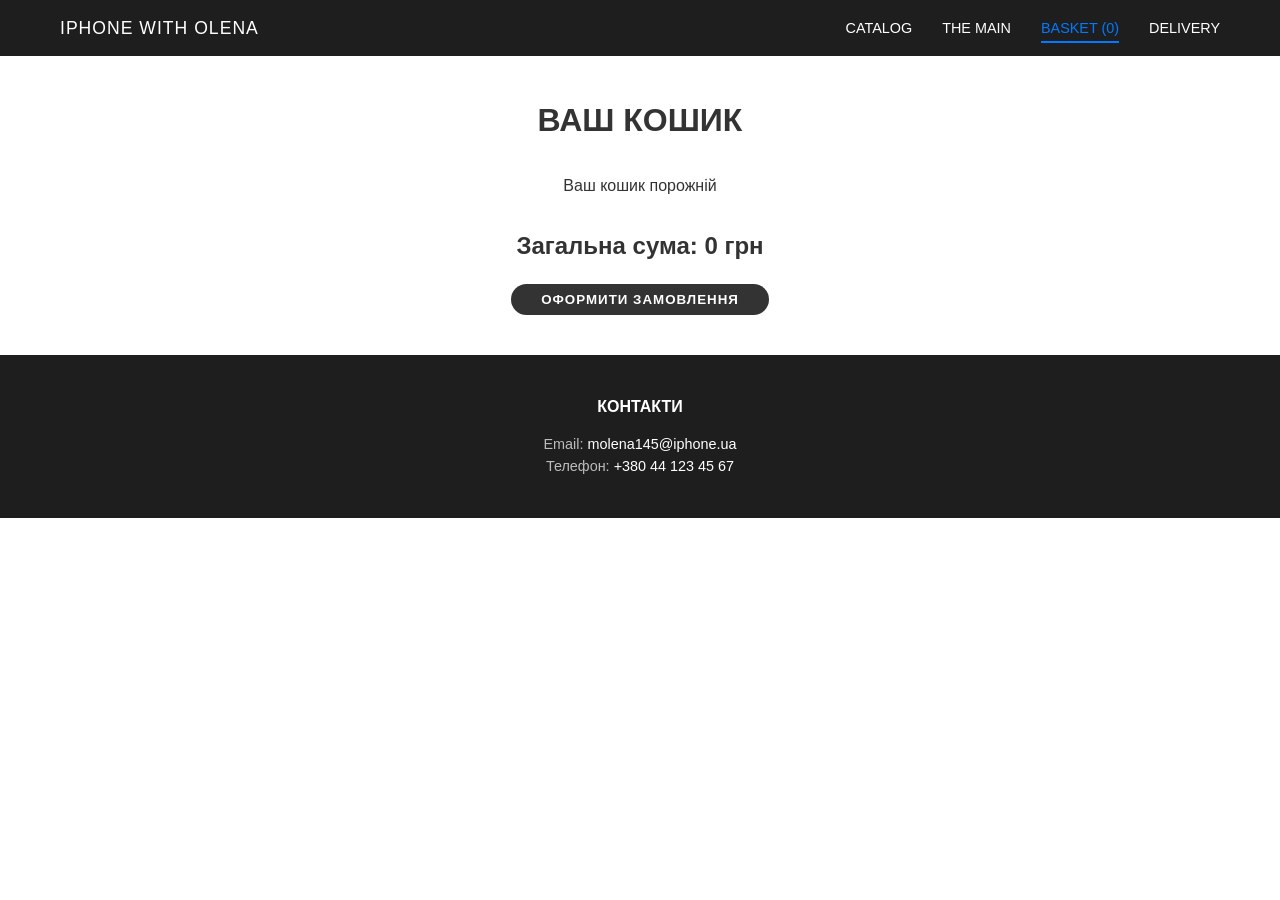
<file: cart (1).html>
<!DOCTYPE html>
<html lang="uk">
<head>
  <meta charset="UTF-8">
  <meta name="viewport" content="width=device-width, initial-scale=1.0">
  <title>Кошик | IPHONE WITH OLENA</title>
  <link rel="stylesheet" href="style.css">
  <link rel="stylesheet" href="https://cdnjs.cloudflare.com/ajax/libs/font-awesome/6.0.0-beta3/css/all.min.css">
</head>
<body>

<header class="site-header">
  <nav class="main-nav">
    <a href="index.html" class="nav-item logo-title">IPHONE WITH OLENA</a>
    <ul class="nav-list">
      <li><a href="catalog.html" class="nav-link">catalog</a></li>
      <li><a href="index.html" class="nav-link">the main</a></li>
      <li><a href="cart.html" class="nav-link active">basket (<span id="cartCount">0</span>)</a></li>
      <li><a href="delivery.html" class="nav-link">delivery</a></li>
    </ul>
  </nav>
</header>

<main class="main-content" style="padding:40px 20px; max-width:1000px; margin:auto;">
  <h2 style="text-align:center; margin-bottom:30px;">Ваш кошик</h2>

  <div id="cartItems" class="categories-grid">
    </div>

  <div style="text-align:center; margin-top:30px;">
    <p id="totalPrice" style="font-size:1.5rem; font-weight:bold; margin-bottom: 20px;">Загальна сума: 0 грн</p>
    <button id="checkoutBtn" class="buy-button">Оформити замовлення</button>
  </div>
</main>

<div id="orderModal" class="modal">
  <div class="modal-content">
    <span class="close-btn">&times;</span>
    <h3>Заповніть дані для оформлення</h3>
    <form id="orderForm" class="order-form">
      <label for="name">Ваше ім'я та прізвище:</label>
      <input type="text" id="name" name="name" required>

      <label for="phone">Номер телефону:</label>
      <input type="tel" id="phone" name="phone" required pattern="[0-9]{10,12}">

      <label for="address">Адреса доставки (Місто, Відділення Нової Пошти):</label>
      <input type="text" id="address" name="address" required>

      <button type="submit" class="buy-button">ПІДТВЕРДИТИ ЗАМОВЛЕННЯ</button>
    </form>
  </div>
</div>
<footer class="site-footer">
  <div class="footer-columns" style="justify-content:center; text-align:center;">
    <div class="footer-col">
      <h4>Контакти</h4>
      <p>Email: <a href="mailto:molena145@iphone.ua">molena145@iphone.ua</a></p>
      <p>Телефон: <a href="tel:+380441234567">+380 44 123 45 67</a></p>
    </div>
  </div>
</footer>

<script src="script.js"></script>
</body>
</html>
</file>
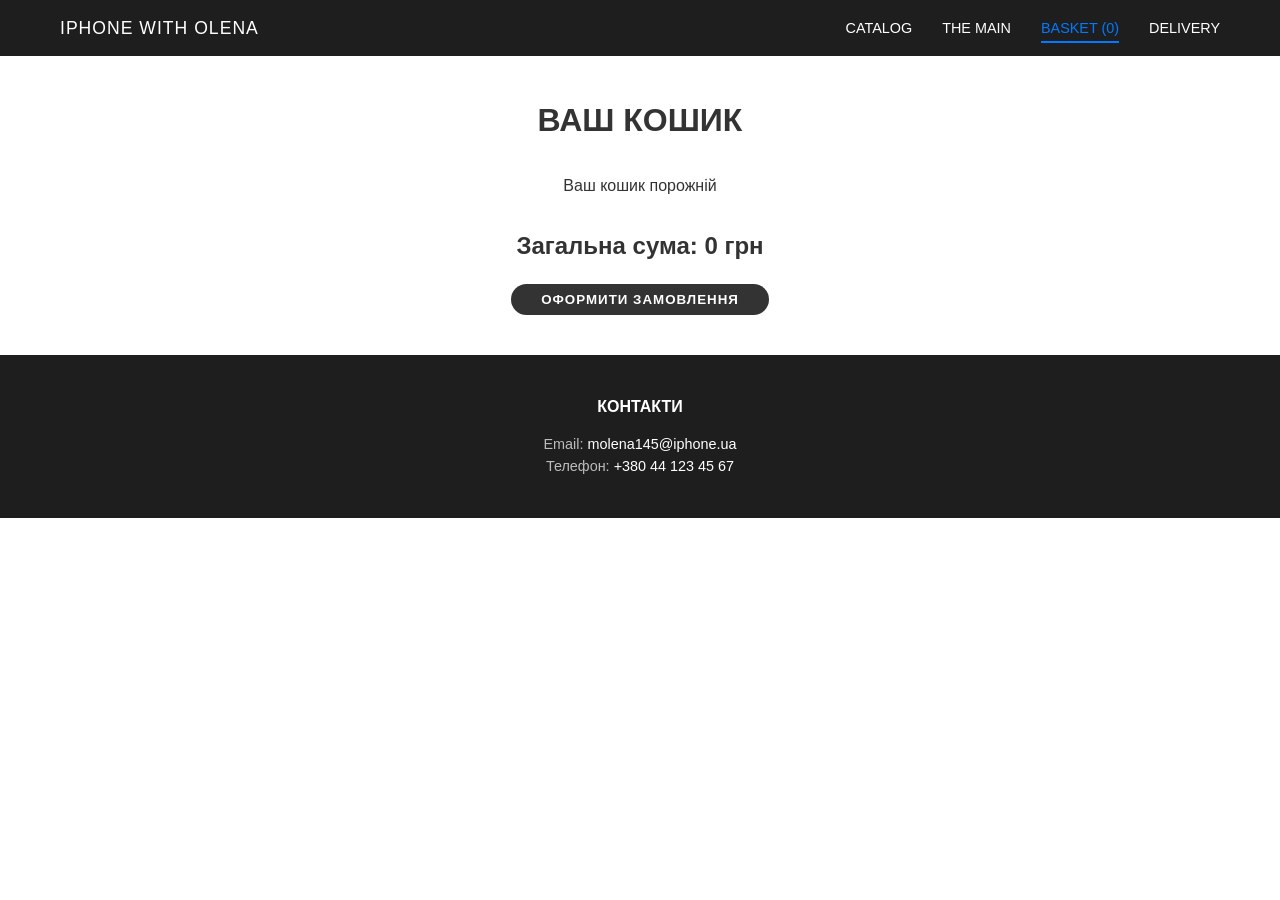
<file: cart.html>
<!DOCTYPE html>
<html lang="uk">
<head>
  <meta charset="UTF-8">
  <meta name="viewport" content="width=device-width, initial-scale=1.0">
  <title>Кошик | IPHONE WITH OLENA</title>
  <link rel="stylesheet" href="style.css">
  <link rel="stylesheet" href="https://cdnjs.cloudflare.com/ajax/libs/font-awesome/6.0.0-beta3/css/all.min.css">
</head>
<body>

<header class="site-header">
  <nav class="main-nav">
    <a href="index.html" class="nav-item logo-title">IPHONE WITH OLENA</a>
    <ul class="nav-list">
      <li><a href="catalog.html" class="nav-link">catalog</a></li>
      <li><a href="index.html" class="nav-link">the main</a></li>
      <li><a href="cart.html" class="nav-link active">basket (<span id="cartCount">0</span>)</a></li>
      <li><a href="delivery.html" class="nav-link">delivery</a></li>
    </ul>
  </nav>
</header>

<main class="main-content" style="padding:40px 20px; max-width:1000px; margin:auto;">
  <h2 style="text-align:center; margin-bottom:30px;">Ваш кошик</h2>

  <div id="cartItems" class="categories-grid">
    </div>

  <div style="text-align:center; margin-top:30px;">
    <p id="totalPrice" style="font-size:1.5rem; font-weight:bold; margin-bottom: 20px;">Загальна сума: 0 грн</p>
    <button id="checkoutBtn" class="checkout-button">Оформити замовлення</button>
  </div>
</main>

<div id="orderModal" class="modal">
  <div class="modal-content">
    <span class="close-btn">&times;</span>
    <h3>Заповніть дані для оформлення</h3>
    <form id="orderForm" class="order-form">
      <label for="name">Ваше ім'я та прізвище:</label>
      <input type="text" id="name" name="name" required>

      <label for="phone">Номер телефону:</label>
      <input type="tel" id="phone" name="phone" required pattern="[0-9]{10,12}">

      <label for="address">Адреса доставки (Місто, Відділення Нової Пошти):</label>
      <input type="text" id="address" name="address" required>

      <button type="submit" class="checkout-button">ПІДТВЕРДИТИ ЗАМОВЛЕННЯ</button>
    </form>
  </div>
</div>
<footer class="site-footer">
  <div class="footer-columns" style="justify-content:center; text-align:center;">
    <div class="footer-col">
      <h4>Контакти</h4>
      <p>Email: <a href="mailto:molena145@iphone.ua">molena145@iphone.ua</a></p>
      <p>Телефон: <a href="tel:+380441234567">+380 44 123 45 67</a></p>
    </div>
  </div>
</footer>

<script src="script.js"></script>
</body>
</html>
</file>
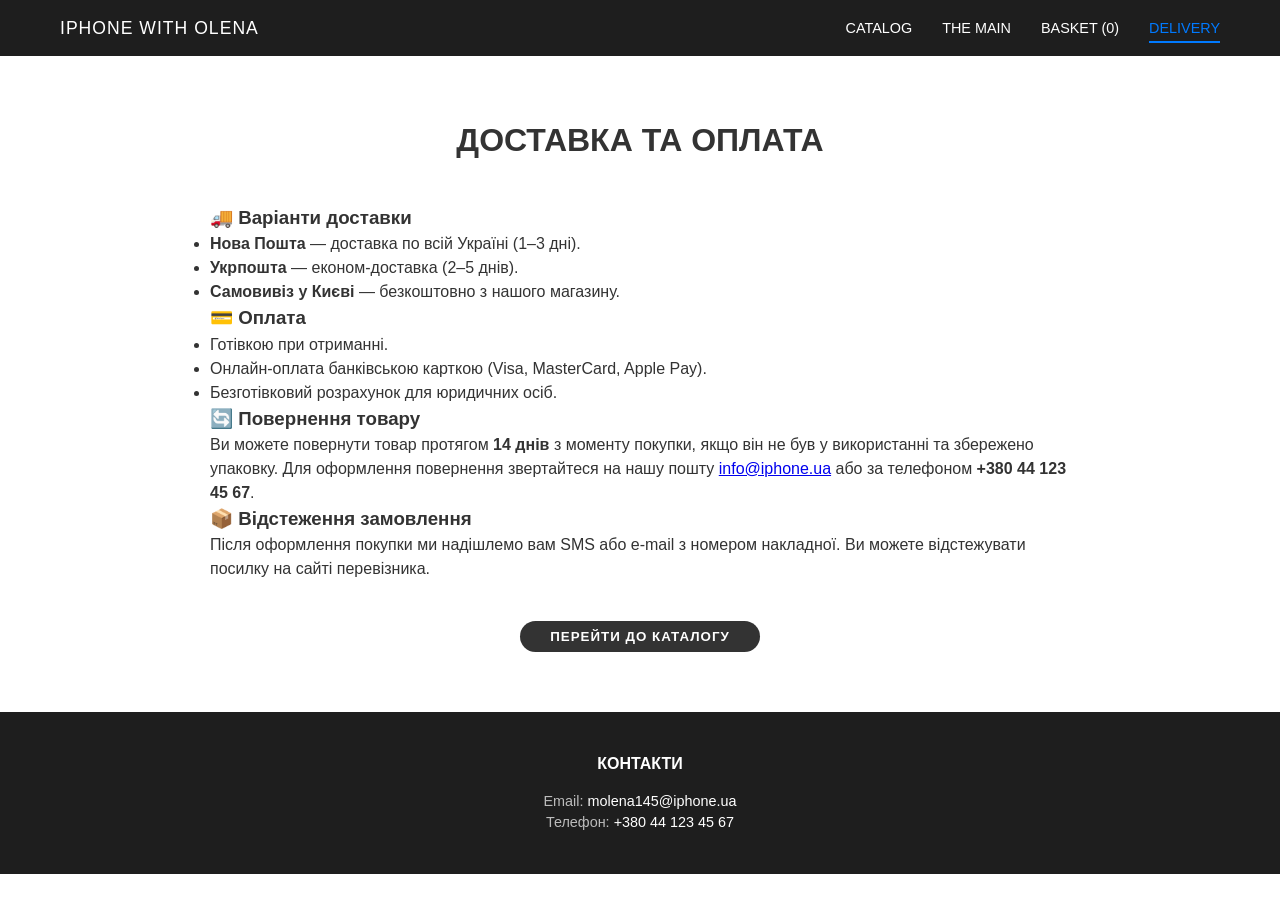
<file: delivery.html>
<!DOCTYPE html>
<html lang="uk">
<head>
  <meta charset="UTF-8">
  <meta name="viewport" content="width=device-width, initial-scale=1.0">
  <title>Доставка | IPHONE WITH OLENA</title>
  <link rel="stylesheet" href="style.css">
  <link rel="stylesheet" href="https://cdnjs.cloudflare.com/ajax/libs/font-awesome/6.0.0-beta3/css/all.min.css">
</head>
<body>

<header class="site-header">
  <nav class="main-nav">
    <a href="index.html" class="nav-item logo-title">IPHONE WITH OLENA</a>
    <ul class="nav-list">
      <li><a href="catalog.html" class="nav-link">catalog</a></li>
      <li><a href="index.html" class="nav-link">the main</a></li>
      <li><a href="cart.html" class="nav-link">basket (<span id="cartCount">0</span>)</a></li>
      <li><a href="delivery.html" class="nav-link active">delivery</a></li>
    </ul>
  </nav>
</header>

<main class="main-content" style="padding:60px 20px; max-width:900px; margin:auto;">
  <h2>Доставка та оплата</h2>

  <section class="delivery-section">
    <h3>🚚 Варіанти доставки</h3>
    <ul>
      <li><strong>Нова Пошта</strong> — доставка по всій Україні (1–3 дні).</li>
      <li><strong>Укрпошта</strong> — економ-доставка (2–5 днів).</li>
      <li><strong>Самовивіз у Києві</strong> — безкоштовно з нашого магазину.</li>
    </ul>
  </section>

  <section class="delivery-section">
    <h3>💳 Оплата</h3>
    <ul>
      <li>Готівкою при отриманні.</li>
      <li>Онлайн-оплата банківською карткою (Visa, MasterCard, Apple Pay).</li>
      <li>Безготівковий розрахунок для юридичних осіб.</li>
    </ul>
  </section>

  <section class="delivery-section">
    <h3>🔄 Повернення товару</h3>
    <p>Ви можете повернути товар протягом <strong>14 днів</strong> з моменту покупки, якщо він не був у використанні та збережено упаковку.  
    Для оформлення повернення звертайтеся на нашу пошту <a href="mailto:info@iphone.ua">info@iphone.ua</a> або за телефоном <strong>+380 44 123 45 67</strong>.</p>
  </section>

  <section class="delivery-section">
    <h3>📦 Відстеження замовлення</h3>
    <p>Після оформлення покупки ми надішлемо вам SMS або e-mail з номером накладної.  
    Ви можете відстежувати посилку на сайті перевізника.</p>
  </section>

  <div style="text-align:center; margin-top:40px;">
    <button onclick="window.location.href='catalog.html'" class="buy-button">Перейти до каталогу</button>
  </div>
</main>

<footer class="site-footer">
  <div class="footer-columns" style="justify-content:center; text-align:center;">
    <div class="footer-col">
      <h4>Контакти</h4>
      <p>Email: <a href="mailto:molena145@iphone.ua">molena145@iphone.ua</a></p>
      <p>Телефон: <a href="tel:+380441234567">+380 44 123 45 67</a></p>
    </div>
  </div>
</footer>

<script src="script.js"></script>
</body>
</html>
</file>
<file: style.css>
/* CSS повністю як ти скинула, з доданими стилями для remove-btn та оптимізацією */

:root {
    --dark-bg: #1e1e1e;
    --main-text: #ffffff;
    --light-bg: #f5f5f7;
    --accent-color: #007aff;
    --buy-button-bg: #333333;
    --buy-button-text: #ffffff;
    --font-family: 'Inter', sans-serif;
}

* { box-sizing: border-box; margin: 0; padding: 0; }

body { font-family: var(--font-family); color: #333; background-color: #fff; line-height: 1.5; }

h2 { text-align: center; text-transform: uppercase; margin-bottom: 40px; font-size: 2rem; }

.site-header { background-color: var(--dark-bg); color: var(--main-text); padding: 15px 0; }
.main-nav { display: flex; justify-content: space-between; align-items: center; max-width: 1200px; margin: 0 auto; padding: 0 20px; }
.logo-title { font-size: 1.1rem; font-weight: 500; color: var(--main-text); text-decoration: none; letter-spacing: 1px; }
.nav-list { list-style: none; display: flex; gap: 30px; }
.nav-link { text-decoration: none; color: var(--main-text); text-transform: uppercase; font-size: 0.9rem; padding-bottom: 5px; transition: color 0.3s; }
.nav-link:hover, .nav-link.active { color: var(--accent-color); border-bottom: 2px solid var(--accent-color); }

/* --- Нові стилі для оптимізації зображень та відображення карток --- */
.hero-image-placeholder img { 
    max-height: 500px; /* Обмеження висоти для головного банера */
    width: 100%;
    object-fit: cover; /* Забезпечує, що зображення не буде розтягнуте */
    display: block;
}
.categories-grid { 
    display: flex; 
    justify-content: center; 
    gap: 20px; 
    max-width: 1200px; 
    margin: 0 auto; 
    flex-wrap: wrap; 
}
.product-card, .category-card { 
    background: #fff; 
    padding: 15px; 
    border-radius: 10px; 
    box-shadow: 0 4px 10px rgba(0,0,0,0.05); 
    text-align: center; 
    margin-bottom: 20px;
    width: calc(25% - 15px); /* Розмір для 4-х карток в ряд */
    min-width: 250px; /* Мінімальна ширина для мобільної адаптації */
}
.product-img, .category-img { 
    width: 100%; 
    max-height: 200px; /* Обмеження висоти для зображень товарів */
    object-fit: contain; 
    margin-bottom: 10px; 
}
/* ----------------------------------------------------------------- */

.product-name { font-size: 1.2rem; font-weight: 400; margin-bottom: 5px; }
.product-price { font-size: 1.4rem; font-weight: bold; color: #222; margin-bottom: 10px; }

/* Стилі для кнопок додавання */
.buy-button, .checkout-button { 
    background-color: var(--buy-button-bg); 
    color: var(--buy-button-text); 
    text-transform: uppercase; 
    padding: 8px 30px; 
    border: none; 
    border-radius: 20px; 
    cursor: pointer; 
    font-weight: bold; 
    letter-spacing: 1px; 
    transition: background-color 0.3s; 
}
.buy-button:hover, .checkout-button:hover { background-color: #000; }

.remove-btn { background-color: #ff3b30; color: #fff; }
.remove-btn:hover { background-color: #d32f2f; }

.site-footer { background-color: var(--dark-bg); color: rgba(255,255,255,0.7); padding: 40px 20px; }
.footer-columns { display: flex; justify-content: space-around; max-width: 1000px; margin: 0 auto; }
.footer-col h4 { color: var(--main-text); text-transform: uppercase; font-size: 1rem; margin-bottom: 15px; }
.footer-col p, .footer-col ul li { font-size: 0.9rem; }
.footer-col ul { list-style: none; }
.footer-col ul li { margin-bottom: 8px; cursor: pointer; transition: color 0.3s; }
.footer-col ul li:hover { color: var(--main-text); }

/* === ОНОВЛЕННЯ ДЛЯ КОНТАКТІВ У ФУТЕРІ === */
.footer-col a {
    color: var(--main-text); /* Робимо текст білим */
    text-decoration: none;
    transition: color 0.3s;
}
.footer-col a:hover {
    color: var(--accent-color); /* Колір при наведенні курсору */
    text-decoration: underline;
}
/* ========================================= */


/* --- Стилі для МОДАЛЬНОГО ВІКНА (ОФОРМЛЕННЯ ЗАМОВЛЕННЯ) --- */
.modal {
    display: none;
    position: fixed;
    z-index: 1000;
    left: 0;
    top: 0;
    width: 100%;
    height: 100%;
    overflow: auto;
    background-color: rgba(0,0,0,0.4);
    padding-top: 60px;
}
.modal-content {
    background-color: #fefefe;
    margin: 5% auto;
    padding: 30px;
    border: 1px solid #888;
    width: 90%;
    max-width: 500px;
    border-radius: 10px;
    position: relative;
    box-shadow: 0 5px 15px rgba(0,0,0,0.3);
}
.close-btn {
    color: #aaa;
    float: right;
    font-size: 28px;
    font-weight: bold;
}
.close-btn:hover, .close-btn:focus {
    color: #000;
    text-decoration: none;
    cursor: pointer;
}
.order-form label {
    display: block;
    margin-bottom: 5px;
    font-weight: bold;
}
.order-form input[type="text"], .order-form input[type="tel"] {
    width: 100%;
    padding: 10px;
    margin-bottom: 20px;
    border: 1px solid #ccc;
    border-radius: 5px;
}
.order-form button {
    width: 100%;
}
/* ------------------------------------------------------------------ */


@media (max-width:1200px) {
    .product-card { width: calc(33.33% - 15px); } /* 3 в ряд */
}
@media (max-width:900px) {
  .product-card, .category-card { width: calc(50% - 10px); } /* 2 в ряд */
  .footer-columns { flex-direction: column; gap: 30px; }
}
@media (max-width:600px) {
  .nav-list { display: none; }
  .product-card, .category-card { width: 100%; } /* 1 в ряд */
}
</file>
